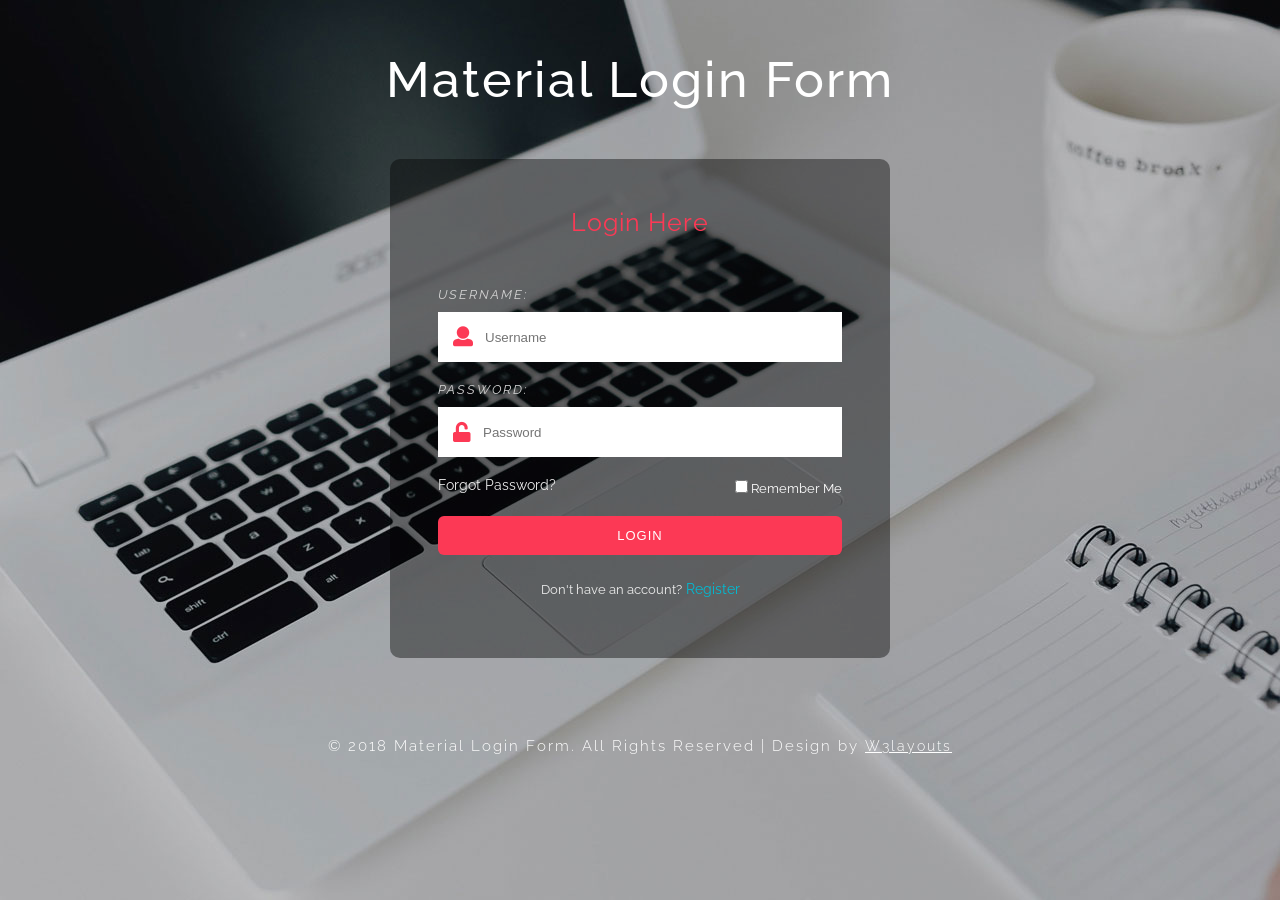
<file: MVCLibaryApp/weblogin/index.html>
<!--A Design by W3layouts
Author: W3layout
Author URL: http://w3layouts.com
License: Creative Commons Attribution 3.0 Unported
License URL: http://creativecommons.org/licenses/by/3.0/
-->
<!DOCTYPE html>
<html lang="en">

<head>
    <title>Material Login Form a Responsive Widget Template :: w3layouts</title>
    <!-- meta tags -->
    <meta charset="UTF-8" />
    <meta name="viewport" content="width=device-width, initial-scale=1.0" />
    <meta name="keywords" content="Art Sign Up Form Responsive Widget, Audio and Video players, Login Form Web Template, Flat Pricing Tables, Flat Drop-Downs, Sign-Up Web Templates, 
		Flat Web Templates, Login Sign-up Responsive Web Template, Smartphone Compatible Web Template, Free Web Designs for Nokia, Samsung, LG, Sony Ericsson, Motorola Web Design"
    />
    <!-- /meta tags -->
    <!-- custom style sheet -->
    <link href="css/style.css" rel="stylesheet" type="text/css" />
    <!-- /custom style sheet -->
    <!-- fontawesome css -->
    <link href="css/fontawesome-all.css" rel="stylesheet" />
    <!-- /fontawesome css -->
    <!-- google fonts-->
    <link href="//fonts.googleapis.com/css?family=Raleway:100,100i,200,200i,300,300i,400,400i,500,500i,600,600i,700,700i,800,800i,900,900i"
        rel="stylesheet">
    <!-- /google fonts-->

</head>


<body>
    <h1>Material Login Form</h1>
    <div class=" w3l-login-form">
        <h2>Login Here</h2>
        <form action="#" method="POST">

            <div class=" w3l-form-group">
                <label>Username:</label>
                <div class="group">
                    <i class="fas fa-user"></i>
                    <input type="text" class="form-control" placeholder="Username" required="required" />
                </div>
            </div>
            <div class=" w3l-form-group">
                <label>Password:</label>
                <div class="group">
                    <i class="fas fa-unlock"></i>
                    <input type="password" class="form-control" placeholder="Password" required="required" />
                </div>
            </div>
            <div class="forgot">
                <a href="#">Forgot Password?</a>
                <p><input type="checkbox">Remember Me</p>
            </div>
            <button type="submit">Login</button>
        </form>
        <p class=" w3l-register-p">Don't have an account?<a href="#" class="register"> Register</a></p>
    </div>
    <footer>
        <p class="copyright-agileinfo"> &copy; 2018 Material Login Form. All Rights Reserved | Design by <a href="http://w3layouts.com">W3layouts</a></p>
    </footer>

</body>

</html>
</file>
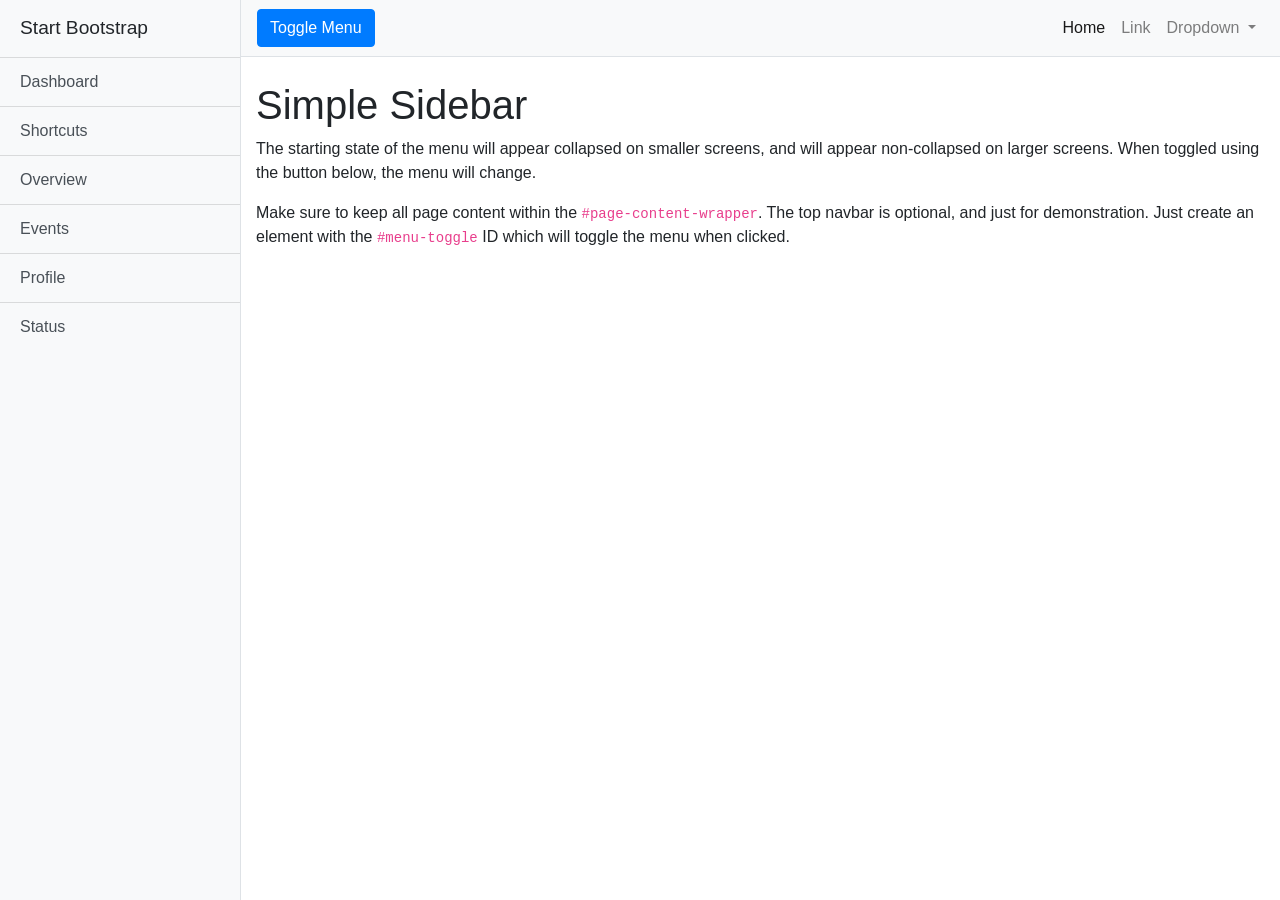
<file: MVCLibaryApp/webpanel/index.html>
<!DOCTYPE html>
<html lang="en">

<head>

  <meta charset="utf-8">
  <meta name="viewport" content="width=device-width, initial-scale=1, shrink-to-fit=no">
  <meta name="description" content="">
  <meta name="author" content="">

  <title>Simple Sidebar - Start Bootstrap Template</title>

  <!-- Bootstrap core CSS -->
  <link href="vendor/bootstrap/css/bootstrap.min.css" rel="stylesheet">

  <!-- Custom styles for this template -->
  <link href="css/simple-sidebar.css" rel="stylesheet">

</head>

<body>

  <div class="d-flex" id="wrapper">

    <!-- Sidebar -->
    <div class="bg-light border-right" id="sidebar-wrapper">
      <div class="sidebar-heading">Start Bootstrap </div>
      <div class="list-group list-group-flush">
        <a href="#" class="list-group-item list-group-item-action bg-light">Dashboard</a>
        <a href="#" class="list-group-item list-group-item-action bg-light">Shortcuts</a>
        <a href="#" class="list-group-item list-group-item-action bg-light">Overview</a>
        <a href="#" class="list-group-item list-group-item-action bg-light">Events</a>
        <a href="#" class="list-group-item list-group-item-action bg-light">Profile</a>
        <a href="#" class="list-group-item list-group-item-action bg-light">Status</a>
      </div>
    </div>
    <!-- /#sidebar-wrapper -->

    <!-- Page Content -->
    <div id="page-content-wrapper">

      <nav class="navbar navbar-expand-lg navbar-light bg-light border-bottom">
        <button class="btn btn-primary" id="menu-toggle">Toggle Menu</button>

        <button class="navbar-toggler" type="button" data-toggle="collapse" data-target="#navbarSupportedContent" aria-controls="navbarSupportedContent" aria-expanded="false" aria-label="Toggle navigation">
          <span class="navbar-toggler-icon"></span>
        </button>

        <div class="collapse navbar-collapse" id="navbarSupportedContent">
          <ul class="navbar-nav ml-auto mt-2 mt-lg-0">
            <li class="nav-item active">
              <a class="nav-link" href="#">Home <span class="sr-only">(current)</span></a>
            </li>
            <li class="nav-item">
              <a class="nav-link" href="#">Link</a>
            </li>
            <li class="nav-item dropdown">
              <a class="nav-link dropdown-toggle" href="#" id="navbarDropdown" role="button" data-toggle="dropdown" aria-haspopup="true" aria-expanded="false">
                Dropdown
              </a>
              <div class="dropdown-menu dropdown-menu-right" aria-labelledby="navbarDropdown">
                <a class="dropdown-item" href="#">Action</a>
                <a class="dropdown-item" href="#">Another action</a>
                <div class="dropdown-divider"></div>
                <a class="dropdown-item" href="#">Something else here</a>
              </div>
            </li>
          </ul>
        </div>
      </nav>

      <div class="container-fluid">
        <h1 class="mt-4">Simple Sidebar</h1>
        <p>The starting state of the menu will appear collapsed on smaller screens, and will appear non-collapsed on larger screens. When toggled using the button below, the menu will change.</p>
        <p>Make sure to keep all page content within the <code>#page-content-wrapper</code>. The top navbar is optional, and just for demonstration. Just create an element with the <code>#menu-toggle</code> ID which will toggle the menu when clicked.</p>
      </div>
    </div>
    <!-- /#page-content-wrapper -->

  </div>
  <!-- /#wrapper -->

  <!-- Bootstrap core JavaScript -->
  <script src="vendor/jquery/jquery.min.js"></script>
  <script src="vendor/bootstrap/js/bootstrap.bundle.min.js"></script>

  <!-- Menu Toggle Script -->
  <script>
    $("#menu-toggle").click(function(e) {
      e.preventDefault();
      $("#wrapper").toggleClass("toggled");
    });
  </script>

</body>

</html>
</file>
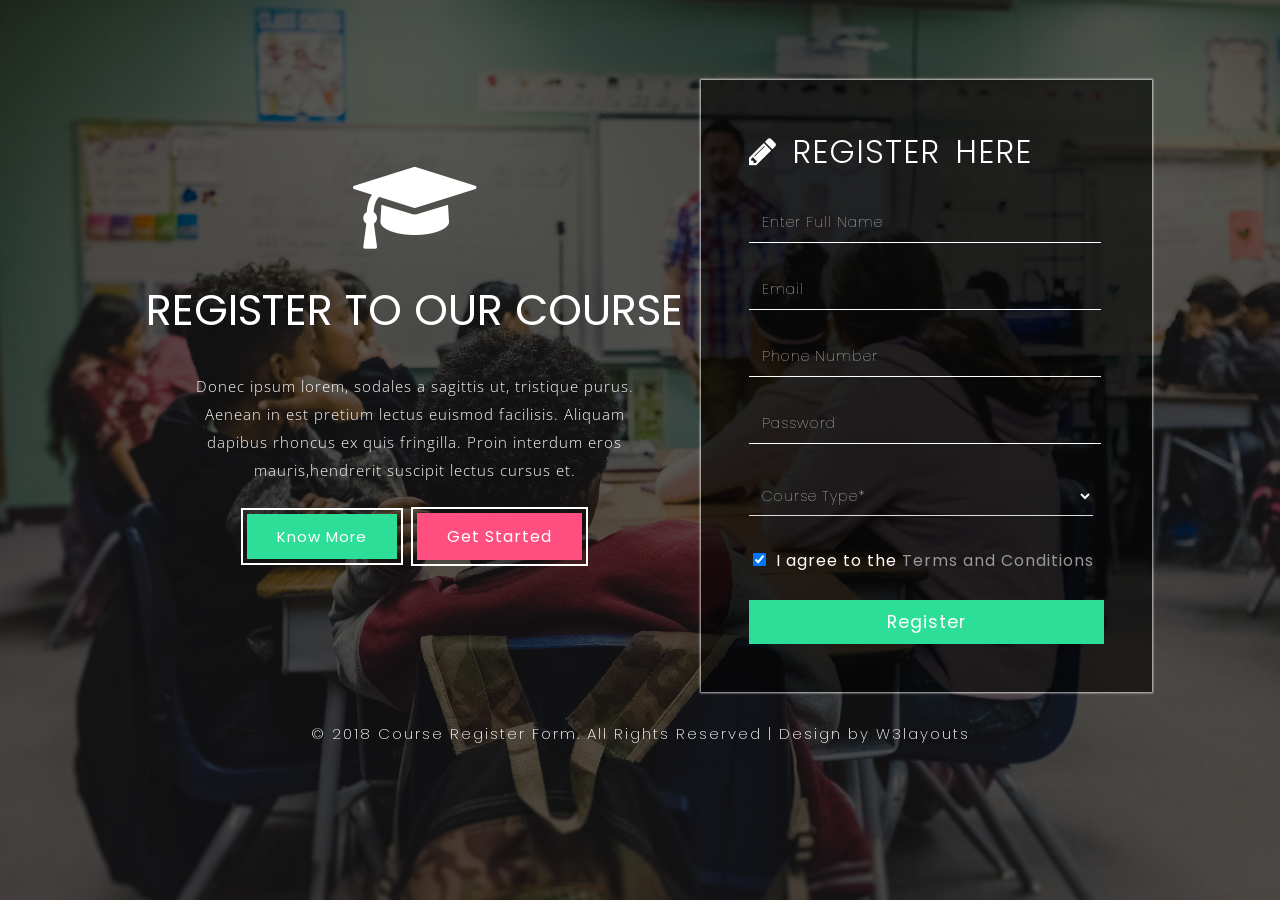
<file: MVCLibaryApp/webregister/index.html>
<!--A Design by W3layouts
Author: W3layouts
Author URL: http://w3layouts.com
License: Creative Commons Attribution 3.0 Unported
License URL: http://creativecommons.org/licenses/by/3.0/
-->
<!DOCTYPE html>
<html lang="en">
<head>
<title>Course Register Form a Flat Responsive Widget Template :: w3layouts</title>
<!-- custom-theme -->
<meta name="viewport" content="width=device-width, initial-scale=1">
<meta http-equiv="Content-Type" content="text/html; charset=utf-8" />
<meta name="keywords" content="Course Register Form Responsive web template, Bootstrap Web Templates, Flat Web Templates, Android Compatible web template, 
Smartphone Compatible web template, free webdesigns for Nokia, Samsung, LG, SonyEricsson, Motorola web design" />
<script type="application/x-javascript"> addEventListener("load", function() { setTimeout(hideURLbar, 0); }, false);
		function hideURLbar(){ window.scrollTo(0,1); } </script>
<!-- //custom-theme -->
<!-- css files -->
<link href="//fonts.googleapis.com/css?family=Poppins:100,100i,200,200i,300,300i,400,400i,500,500i,600,600i,700,700i,800,800i,900,900i&amp;subset=devanagari,latin-ext" rel="stylesheet">
<link href="//fonts.googleapis.com/css?family=Open+Sans:300,300i,400,400i,600,600i,700,700i,800,800i&amp;subset=cyrillic,cyrillic-ext,greek,greek-ext,latin-ext,vietnamese" rel="stylesheet">
<link href="css/style.css" type="text/css" rel="stylesheet" media="all">   
<!-- //css files -->

<link rel="stylesheet" href="css/font-awesome.css"> <!-- Font-Awesome-Icons-CSS -->

</head>
<!-- body starts -->
<body>
<!-- section -->
<section class="register">
	<div class="register-full">
		<div class="register-left">
			<div class="register">
				<div class="logo">
					<a href="#"><span class="fa fa-graduation-cap" aria-hidden="true"></span></a>
				</div>
				<h1>Register to our course</h1>
				<p>Donec ipsum lorem, sodales a sagittis ut, tristique purus. Aenean in est pretium lectus euismod facilisis.
				 Aliquam dapibus rhoncus ex quis fringilla. Proin interdum eros mauris,hendrerit suscipit lectus cursus et.</p>
				<div class="content3">
					<ul>
						<li><a class="" href="#"> Know More</a></li>
						<li><a class="read" href="#"> Get Started</a></li>
					</ul>
				</div>
			</div>
		</div>
		<div class="register-right">
			<div class="register-in">
				<h2><span class="fa fa-pencil"></span> register here</h2>
				<div class="register-form">
					<form action="#" method="post">
						<div class="fields-grid">
							<div class="styled-input agile-styled-input-top">
								<input type="text" name="First name" required=""> 
								<label>Enter Full Name</label>
								<span></span>
							</div>
							<div class="styled-input">
								<input type="email" name="Email" required="">
								<label>Email</label>
								<span></span>
							</div>
							<div class="styled-input">
								<input type="tel" name="Phone" required="">
								<label>Phone Number</label>
								<span></span>
							</div>
							<div class="styled-input">
								<input type="password" name="password" required="">
								<label>Password</label>
								<span></span>
							</div>
							<div class="styled-input agile-styled-input-top">
								<select id="category2" required="">
									<option value="">Course Type*</option>
									<option value="">Diploma</option>
									<option value="">Full time</option>
									<option value="">Part time</option>
									<option value="">Higher degree</option>
									<option value="">Graduate</option>
									<option value="">Pg</option>
									<option value="">Degree</option>
								</select>
								<span></span>
							</div>
							<div class="clear"> </div>
							 <label class="checkbox"><input type="checkbox" name="checkbox" checked><i></i>I agree to the <a href="#">Terms and Conditions</a></label>
						</div>
						<input type="submit" value="Register">
					</form>
				</div>
			</div>
			<div class="clear"> </div>
		</div>
	<div class="clear"> </div>
	</div>
	<!-- copyright -->
	<p class="agile-copyright">© 2018 Course Register Form. All Rights Reserved | Design by <a href="https://w3layouts.com/" target="_blank">W3layouts</a></p>
	<!-- //copyright -->
</section>
<!-- //section -->
</body>	
<!-- //body ends -->
</html>
</file>
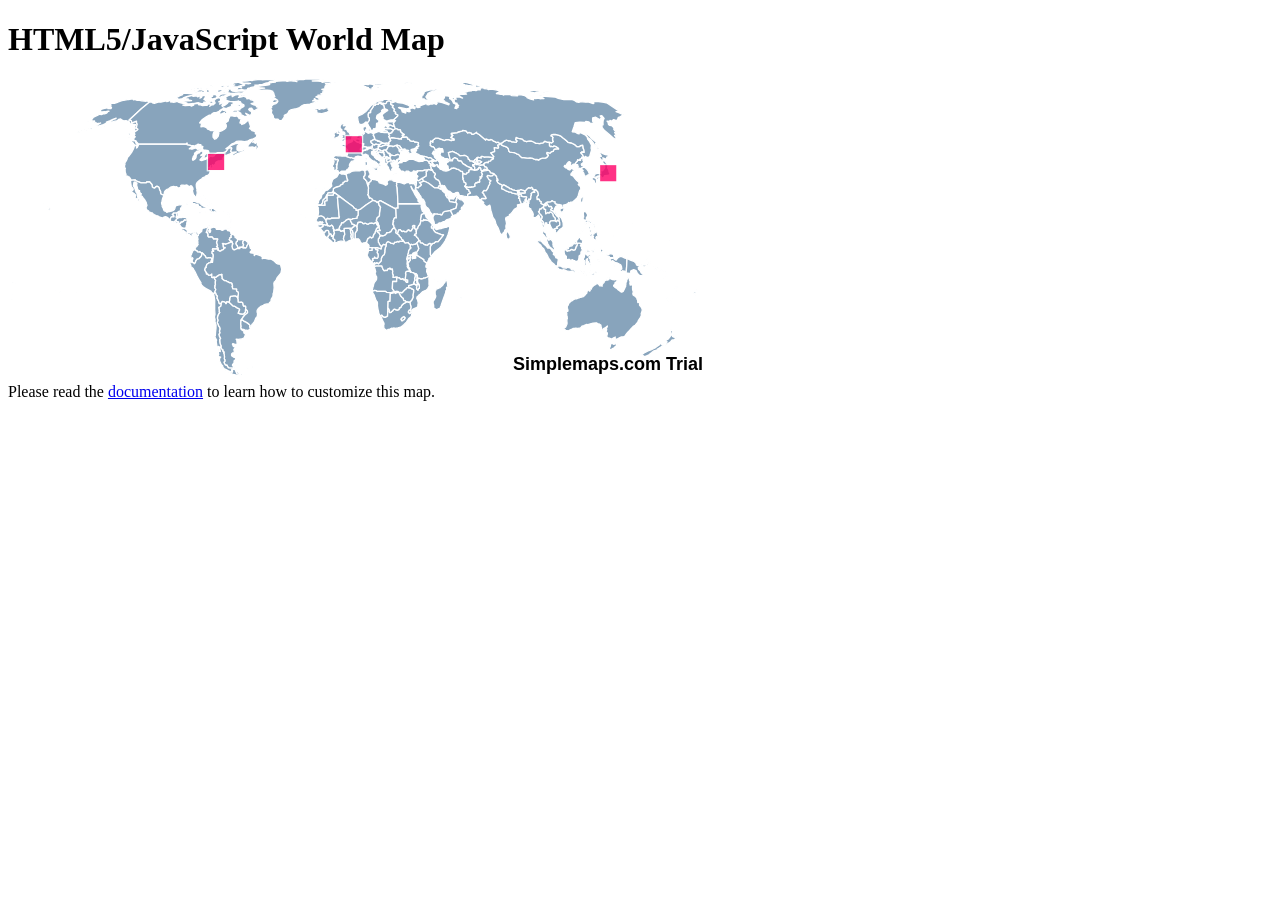
<file: MVCLibaryApp/DashBoard/worldmap/test.html>
<!DOCTYPE html>
<html lang="en">
	<head>
    <meta http-equiv="content-type" content="text/html; charset=UTF-8">
    <meta charset="utf-8">
    <title>World Map Example</title>
		<script src="mapdata.js"></script>
		<script src="worldmap.js"></script>
  </head>
	<body>
		<div>
			<h1>HTML5/JavaScript World Map</h1>
			<div id="map"></div>
			<div>Please read the <a href="http://simplemaps.com/docs">documentation</a> to learn how to customize this map.</div>
		</div>
	</body>
</html>
</file>
<file: MVCLibaryApp/weblogin/css/style.css>
body {
    margin: 0;
    padding: 0;
    background: url(../images/cover4.jpg) no-repeat 0px 0px;
    min-height: 100vh;
    background-size: cover;
    font-family: 'Raleway', sans-serif;
}
h1 {
    margin: 0;
    color: #ffffff;
    text-align: center;
    font-size: 50px;
    font-weight: 500;
    letter-spacing: 2px;
    padding: 50px 0;
}

h2 {
    margin: 0;
    color: #fc3955;
    font-size: 25px;
    font-weight: 400;
    text-align: center;
    letter-spacing: 1px;
    padding-bottom: 30px;
}

p.w3l-register-p {
    color: #eee;
    font-size: 13px;
    text-align: center;
    margin-top: 2em;
}

.w3l-login-form {
    background: rgba(0, 0, 0, 0.4117647058823529);
    max-width: 500px;
    margin: 0 auto;
    padding: 3em;
    border-radius: 10px;
    box-sizing: border-box;
}

.group {
    display: flex;
    padding: 15px 5px;
    background-color: #ffffff;
}

.group i {
    color: #fc3955;
    font-size: 20px;
    padding: 0 10px;
}

.w3l-form-group {
    margin: 20px 0;
}

.w3l-form-group label {
    display: block;
    text-transform: uppercase;
    font-size: 13px;
    color: #d2d2d2;
    letter-spacing: 2px;
    margin-bottom: 10px;
    font-style: italic;
}

input[type="text"],
input[type="password"] {
    width: 100%;
    border: none;
    box-sizing: border-box;
    background: transparent;
    color: #000;
}

input[type="text"]:focus,
input[type="password"]:focus {
    outline: none;
}

button {
    background: #fc3955;
    color: #ffffff;
    font-size: 13px;
    text-transform: uppercase;
    letter-spacing: 1px;
    border: none;
    padding: 12px 60px;
    cursor: pointer;
    width: 100%;
    border-radius: 6px;
}

button:hover {
    background-color: #00BCD4;
    transition-duration: 5s;
}

.forgot {
    display: flex;
    justify-content: space-between;
    margin: 20px 0;
}

a {
    color: #eee;
    font-size: 14px;
    text-decoration: none;
}

.forgot p {
    color: #ffffff;
    text-align: center;
    margin: 0px;
	font-size: 13px;
}

.register {
    color: #00BCD4;
    text-decoration: none;
}

/*--footer--*/

p.copyright-agileinfo {
    font-size: 15px;
    letter-spacing: 2px;
    color: #fff;
    font-weight: 300;
}

footer p a {
    display: inline-block;
    color: #fff;
    text-decoration: underline;
}

footer p a:hover {
    color: #fff;
    text-decoration: none;
    -webkit-transition: 0.5s all;
    -o-transition: 0.5s all;
    -moz-transition: 0.5s all;
    -ms-transition: 0.5s all;
    transition: 0.5s all;
}

footer {
    padding: 4em 0;
    text-align: center;
}
/*--//footer--*/

/*-- /responsive design --*/

@media(max-width:768px) {
    h1 {
        font-size: 47px;
    }
}

@media(max-width:667px) {
    h1 {
        font-size: 45px;
    }
}

@media(max-width:640px) {
    p.copyright-agileinfo {
        letter-spacing: 1px;
    }
    h1 {
        font-size: 43px;
    }
}

@media(max-width:568px) {
    h1 {
        font-size: 40px;
    }
    p.copyright-agileinfo {
        font-size: 14px;
    }
}

@media(max-width:480px) {
    .w3l-login-form {
    margin: 0 3vw;
}
    h1 {
        font-size: 38px;
    }
    p.copyright-agileinfo {
        line-height: 1.8em;
    }
}

@media(max-width:414px) {
    h1 {
        font-size: 34px;
    }
}

@media(max-width:384px) {
    h1 {
        font-size: 30px;
    }
}

@media(max-width:320px) {
    h1 {
        font-size: 25px;
    }
    .forgot p {
        text-align: left;
    }
    .forgot {
        display: block;
    }
}

/*-- /responsive design --*/
</file>
<file: MVCLibaryApp/webregister/css/style.css>
/*--
Author: W3layouts
Author URL: http://w3layouts.com
License: Creative Commons Attribution 3.0 Unported
License URL: http://creativecommons.org/licenses/by/3.0/
--*/
/*--- reset code ---*/
html,body,div,span,applet,object,iframe,h1,h2,h3,h4,h5,h6,p,blockquote,pre,a,abbr,acronym,address,big,cite,code,del,dfn,em,img,ins,kbd,q,s,samp,small,strike,strong,sub,sup,tt,var,b,u,i,dl,dt,dd,ol,nav ul,nav li,fieldset,form,label,legend,table,caption,tbody,tfoot,thead,tr,th,td,article,aside,canvas,details,embed,figure,figcaption,footer,header,hgroup,menu,nav,output,ruby,section,summary,time,mark,audio,video {
	margin:0;
	padding:0;
	border:0;
	font-size:100%;
	font:inherit;
	vertical-align:baseline;
}
article, aside, details, figcaption, figure,footer, header, hgroup, menu, nav, section {
	display: block;
}
ol,ul {
	list-style:none;
	margin:0px;
	padding:0px;
}
blockquote,q {
	quotes:none;
}
blockquote:before,blockquote:after,q:before,q:after {
	content:'';
	content:none;
}
table {
	border-collapse:collapse;
	border-spacing:0;
}

/* start editing from here */
a {
	text-decoration:none;
}
.txt-rt {
	text-align:right;
}/* text align right */
.txt-lt {
	text-align:left;
}/* text align left */
.txt-center {
	text-align:center;
/*-- W3Layouts --*/	
}/* text align center */
.float-rt {
	float:right;
}/* float right */
.float-lt {
	float:left;
}/* float left */
.clear {
	clear:both;
}/* clear float */
.pos-relative {
	position:relative;
}/* Position Relative */
.pos-absolute {
	position:absolute;
}/* Position Absolute */
.vertical-base {	
	vertical-align:baseline;
}/* vertical align baseline */
.vertical-top {	
	vertical-align:top;
}/* vertical align top */
nav.vertical ul li {	
	display:block;
}/* vertical menu */
nav.horizontal ul li {	
	display: inline-block;
}/* horizontal menu */
img {
	max-width:100%;
}
/*--- end reset code ---*/
body {
	padding: 0;
	margin: 0;
	background: #FFF;
	margin: 0;
	font-family: 'Poppins', sans-serif;
}
body a {
	transition: 0.5s all;
	-webkit-transition: 0.5s all;
	-moz-transition: 0.5s all;
	-o-transition: 0.5s all;
	-ms-transition: 0.5s all;
	text-decoration: none;
}
body a:hover {
	text-decoration: none;
}
body a:focus, a:hover {
	text-decoration: none;
}
input[type="button"], input[type="submit"] {
	transition: 0.5s all;
	-webkit-transition: 0.5s all;
	-moz-transition: 0.5s all;
	-o-transition: 0.5s all;
	-ms-transition: 0.5s all;
}
label {
	margin: 0;
    letter-spacing: 1px;
    color: #fff;
}
a:focus, a:hover {
	text-decoration: none;
	outline: none;
}
body {
    padding: 3em 0;
    background: url(../images/bg.jpg); 
	background-attachment:fixed;
	background-size:cover;
}
p{
	font-family: 'Open Sans', sans-serif;
}
.register-full {
    width: 80%;
    margin: 2em auto 0;
}
.register-left {
}
.register-right {
    background: #FFFFFF;
    background: rgba(0, 0, 0, 0.6);
    -webkit-box-shadow: 0px 0px 2px 1px rgba(253, 249, 249, 0.75);
    -moz-box-shadow: 0px 0px 2px 1px rgba(253, 249, 249, 0.75);
    box-shadow: 0px 0px 2px 1px rgba(253, 249, 249, 0.75);
}
.register-in {
    padding: 3em;
}
.register-left{
    width: 60%;
    float: left;
}
.register-right {
    width: 40%;
    float: left;
}
.register-left p {
    margin: 2em 0;
    line-height: 28px;
    font-size: 15px;
    font-weight: 100;
	padding:0 4em;
    letter-spacing: 1px;
    color: #FFFFFF;
    text-align: center;
}
.register-left h1 {
    font-size: 3em;
    text-transform: uppercase;
    margin-top: .5em;
    margin-bottom: .5em;
    color: #FFFFFF;
    text-align: center;
}
.register-right h2 {
    text-transform: uppercase;
    font-size: 2em;
    font-weight: 300;
    letter-spacing: 1px;
    word-spacing: 5px;
    color: #fff;
}
.link a {
    color: #FFFFFF;
    padding: .5em;
    font-size: 1.5em;
    border:2px solid #0a7369;
}
.checkbox a {
    color: #999;
}
.checkbox a:hover {
    color: #fff;
}
.link a:hover{
	color:#000;
    border:2px solid #FFFFFF;
	background:none;
}
.register-form{
	margin:2em 0 0 0;
}
.register-form h4,.address h4{
    margin-bottom: 2em;
    color: #404040;
    margin: 0 0 2em 0;
    font-weight: 600;
}
 .register input[type="text"],.register input[type="email"],.register input[type="password"],.register input[type="tel"]{
    font-size: 1em;
    color: #fff;
    padding: 0.5em 1em;
    border: 0;
    width: 90%;
    border-bottom: 1px solid #fff;
    background: none;
    -webkit-appearance: none;
	outline: none;
}

select{
    font-size: .9em;
    letter-spacing: 1px;
    color: #fff;
	font-weight:100;
    padding: 0.6em .5em;
    border: 0;
    width: 97%;
    border-bottom: 1px solid #dcdcdc;
    background: none;
	font-family: 'Poppins', sans-serif;
}

input[type="checkbox"] {
    cursor: pointer;
    margin-right: 10px;
}
.register textarea { 
	min-height: 150px;
    resize: none;
}
/*-- input-effect --*/
.styled-input.agile-styled-input-top {
    margin-top: 0;
} 
.styled-input input:focus ~ label, .styled-input input:valid ~ label,.styled-input textarea:focus ~ label ,.styled-input textarea:valid ~ label{
    font-size: .9em;
    color: #999;
    top: -1.3em;
    -webkit-transition: all 0.125s;
	-moz-transition: all 0.125s; 
	-o-transition: all 0.125s;
	-ms-transition: all 0.125s;
    transition: all 0.125s;
}
.styled-input {
	width: 100%;
    position: relative;
    margin: 0 0 2em;
}
.styled-input:nth-child(1),.styled-input:nth-child(3){
	margin-left:0;
}
.textarea-grid{
	float:none !important;
	width:100% !important;
	margin-left:0 !important;
}
.styled-input label {
	color: #fff;
    padding: 0.5em .9em;
    letter-spacing: 1px;
	font-weight:100;
    position: absolute;
    top: 0;
    left: 0;
    -webkit-transition: all 0.3s;
    -moz-transition: all 0.3s;
    transition: all 0.3s;
    pointer-events: none;
    font-size: .9em;
    display: block;
    line-height: 1em;
}
.styled-input input ~ span,.styled-input textarea ~ span {
	display: block;
    width: 0;
    height: 2px;
    background: #fff;
    position: absolute;
    bottom: 0;
    left: 0;
    -webkit-transition: all 0.125s;
    -moz-transition: all 0.125s;
    transition: all 0.125s;
}
option {
    background: #222;
}
select:focus {
    outline: none;
}
.styled-input textarea ~ span { 
    bottom: 5px; 
}
.styled-input input:focus.styled-input textarea:focus { 
	outline: 0; 
} 
.styled-input input:focus ~ span,.styled-input textarea:focus ~ span {
	width: 100%;
	-webkit-transition: all 0.075s;
	-moz-transition: all 0.075s;  
	transition: all 0.075s; 
} 
/*-- //input-effect --*/
.register-form input[type="submit"] {
    outline: none;
    color: #FFFFFF;
    width: 100%;
    padding: .4em 1em;
    font-size: 1.1em;
	letter-spacing: 1px;
    margin: 1.5em 0 0 0;
    -webkit-appearance: none;
    background: #2dde98;
    border: 2px solid #2dde98;
    cursor: pointer;
    -webkit-transition: 0.5s all;
    -moz-transition: 0.5s all;
    -o-transition: 0.5s all;
    -ms-transition: 0.5s all;
    transition: 0.5s all;
	font-family: 'Poppins', sans-serif;
}
.logo{
	text-align: center;
	margin-top: 5em;
}
.logo span.fa {
    color: #fff;
    font-size: 6em;
}
.register-form input[type="submit"]:hover {
    background: #ff4f81;
	border: 2px solid #ff4f81;
}
input[type="text"] {
    width: 100%;
}
.content3 {
    text-align: center;
    margin: 7% auto 2%;
}
.content3 a {
    background: #2dde98;
    font-size: 15px;
    outline-offset: 4px;
    outline: 2px solid #fff;
	color: #ffffff;
    padding: 12px 30px;
	letter-spacing: 1px;
    display: initial;
    transition: 0.5s all;
    -webkit-transition: 0.5s all;
    -moz-transition: 0.5s all;
    -ms-transition: 0.5s all;
}
.content3 a:hover {
    background: #ff4f81;
    outline: 2px solid transparent;
}
.content3 a.read {
    background: #ff4f81;
    font-size: 16px;
    outline-offset: 4px;
    outline: 2px solid #fff;
    padding: 12px 30px;
    display: initial;
    transition: 0.5s all;
    -webkit-transition: 0.5s all;
    -moz-transition: 0.5s all;
    -ms-transition: 0.5s all;
}

.content3 a.read:hover {
    background: #2dde98;
    outline: 2px solid transparent;
}
.content3 ul li {
    display: inline-block;
    margin: 0 .5em;
}
/*-- //contact --*/
/*-- copyright --*/
.agile-copyright {
    color: #fff;
    text-align: center;
    font-size: 15px;
    margin: 2em 0 0;
    letter-spacing: 2px;
    font-weight: 200;
	font-family: 'Poppins', sans-serif;
}
.agile-copyright a:hover{
    color: #999;
}
.agile-copyright a {
    color: #fff;
}
/*-- //copyright --*/







/* responsive design */
@media (max-width: 1440px) {
	.register-left h1 {
		font-size: 2.9em;
	}
}
@media (max-width: 1366px) {
	.register-left h1 {
		font-size: 2.7em;
	}
	.register-right {
		width: 42%;
		float: left;
	}
	.register-left {
		width: 58%;
		float: left;
	}
}
@media (max-width: 1280px) {
	.register-right {
		width: 44%;
		float: left;
	}
	.register-left {
		width: 56%;
		float: left;
	}
}
@media (max-width: 1080px) {
	.register-full {
		width: 90%;
	}
	.register-left p {
		line-height: 1.6em;
	}
	.link a {
		padding: .4em;
		font-size: 1.4em;
	}
	.register-in {
		padding: 2em;
	}
}
@media (max-width: 1024px) {
	.register-left h1 {
		font-size: 2.3em;
	}
	.register-right h2 {
		font-size: 1.8em;
	}
	label {
		letter-spacing: 0px;
	}
	.register-left p {
		padding: 0 2em;
	}
	.content3 a.read ,.content3 a{
		font-size: 15px;
		padding: 8px 30px;
	}
	.logo span.fa {
		font-size: 5em;
	}
	.styled-input {
		margin: 0 0 1.7em;
	}
}
@media (max-width: 991px) {
	.register-right h2 {
		font-size: 1.6em;
	}
}

@media (max-width: 900px) {
	.register-full {
		width: 95%;
	}
	.register-left h1 {
		font-size: 2.1em;
	}
	.logo span.fa {
		font-size: 4em;
	}
	.register-left p {
		padding: 0 1em;
	}
	.agile-copyright {
		font-size: 14px;
		margin: 3em 0 0;
	}
}

@media (max-width: 800px) {
	.register-in {
		padding: 2em;
	}
	.register-left h1 {
		font-size: 2.1em;
	}
}
@media (max-width: 768px) {
	.register-left h1 {
		font-size: 2em;
	}
	.register-left p {
		padding: 0 4em;
	}
	.link a {
		padding: .4em;
		font-size: 1.2em;
	}
	.register-form input[type="submit"] {
		font-size: 1.2em;
	}
	.register-left {
		width: 100%;
		float: none;
	}
	.register-right {
		width: 70%;
		float: none;
		margin: 4em auto 0;
	}
	.logo {
		text-align: center;
		margin-top: 2em;
	}
}

@media (max-width: 736px) {
	.styled-input {
		margin: 0 0 1.2em;
	}
	.register-left h1 {
		font-size: 2em;
	}
	.register-right h2 {
		font-size: 1.5em;
	}
}
@media (max-width: 667px) {
	.register-in {
		padding: 2em;
	}
	.register-full {
		margin: 0em auto 0;
	}
	.logo {
		text-align: center;
		margin-top: 1em;
	}
}
@media (max-width: 640px) {
	.agile-copyright {
		letter-spacing: 1px;
	}
}
@media (max-width: 600px) {
	.register-left p {
		padding: 0 1em;
	}
}
@media (max-width: 568px) {
	.register-in {
		padding: 1.5em;
	}
	.register-left h1 {
		font-size: 1.7em;
	}
	.agile-copyright {
		margin: 3em 1em 0;
		line-height: 26px;
	}
	.register-form input[type="submit"] {
		font-size: 1.1em;
	}
}
@media (max-width: 480px) {
	.register-left, .register-right {
		width: 100%;
		height: inherit;
	}
	.register-full {
		width: 90%;
	}
}
@media (max-width: 414px) {
	.register-left{
		width: 100%;
		height: inherit;
	}
	.register-right{
		width:100%;
	}
	input[type="checkbox"] {
		margin-right: 5px;
	}
	.logo span.fa {
		font-size: 3.5em;
	}
	.register input[type="text"], .register input[type="email"], .register input[type="password"], .register input[type="tel"] {
		width: 87%;
	}
	.logo {
		margin-top: 0em;
	}
}
@media (max-width: 384px) {
	.register-left h1 {
		font-size: 1.6em;
	}
	.register-left p {
		padding: 0 0em;
		font-size: 14px;
	}
	.content3 a.read, .content3 a {
		font-size: 14px;
		padding: 8px 20px;
	}
	.register input[type="text"], .register input[type="email"], .register input[type="password"], .register input[type="tel"] {
		width: 85%;
	}
}
@media (max-width: 375px) {
	.logo span.fa {
		font-size: 3em;
	}
}
@media (max-width: 320px) {
	body {
		padding: 2em 0;
	}
	.register-left p {
		font-size: 14px;
		letter-spacing: .4px;
	}
	.styled-input label, select {
		font-size: .875em;
	}
	.register input[type="text"], .register input[type="email"], .register input[type="password"], .register input[type="tel"] {
		width: 83%;
	}
	.register-left h1 {
		font-size: 1.35em;
	}
	.content3 a.read, .content3 a {
		padding: 7px 15px;
	}
	.register-right h2 {
		font-size: 1.3em;
	}
	.agile-copyright {
		margin: 3em 0.2em 0;
	}
	.link a{
		border: 1px solid #0a7369;
	}
	.link a:hover {
		border: 1px solid #FFFFFF;
	}
	.register-left p {
		margin: 1em 0 2em;
	}
	.register-form input[type="submit"] {
		font-size: 1em;
	}
	.register-right {
		margin: 3em auto 0;
	}
}	

/* //responsive design */
</file>
<file: MVCLibaryApp/webpanel/css/simple-sidebar.css>
/*!
 * Start Bootstrap - Simple Sidebar (https://startbootstrap.com/template-overviews/simple-sidebar)
 * Copyright 2013-2019 Start Bootstrap
 * Licensed under MIT (https://github.com/BlackrockDigital/startbootstrap-simple-sidebar/blob/master/LICENSE)
 */
body {
  overflow-x: hidden;
}

#sidebar-wrapper {
  min-height: 100vh;
  margin-left: -15rem;
  -webkit-transition: margin .25s ease-out;
  -moz-transition: margin .25s ease-out;
  -o-transition: margin .25s ease-out;
  transition: margin .25s ease-out;
}

#sidebar-wrapper .sidebar-heading {
  padding: 0.875rem 1.25rem;
  font-size: 1.2rem;
}

#sidebar-wrapper .list-group {
  width: 15rem;
}

#page-content-wrapper {
  min-width: 100vw;
}

#wrapper.toggled #sidebar-wrapper {
  margin-left: 0;
}

@media (min-width: 768px) {
  #sidebar-wrapper {
    margin-left: 0;
  }

  #page-content-wrapper {
    min-width: 0;
    width: 100%;
  }

  #wrapper.toggled #sidebar-wrapper {
    margin-left: -15rem;
  }
}
</file>
